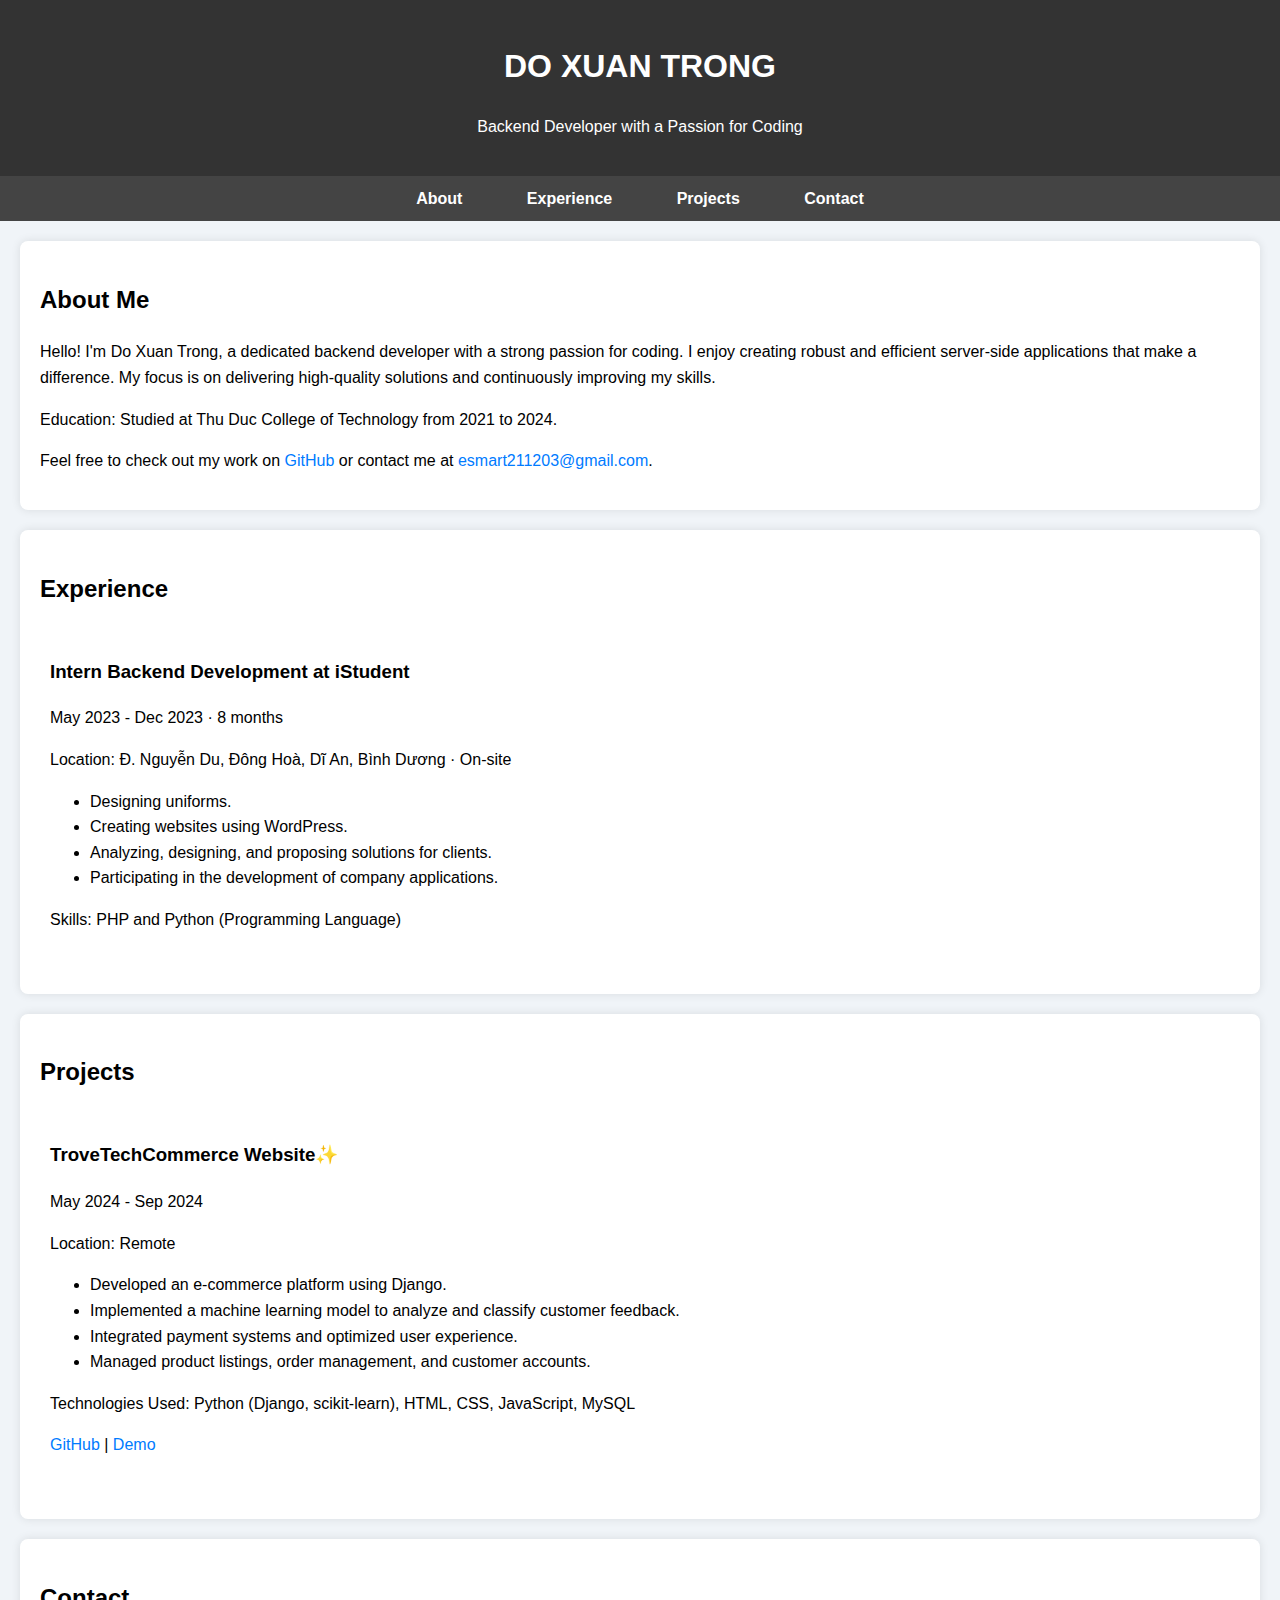
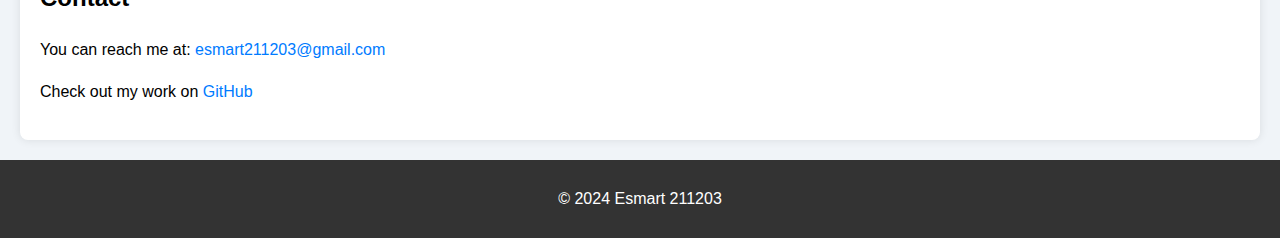
<file: index.html>
<!DOCTYPE html>
<html lang="en">
<head>
    <meta charset="UTF-8">
    <meta name="viewport" content="width=device-width, initial-scale=1.0">
    <title>My Portfolio</title>
    <link rel="stylesheet" href="styles.css">
    <link rel="shortcut icon" type="image/x-icon" href="favicon.png"/>

</head>
<body>
    <header> 
        <h1>DO XUAN TRONG</h1> 
        <p>Backend Developer with a Passion for Coding</p> 
    </header>
    
    <nav>
        <ul>
            <li><a href="#about">About</a></li>
            <li><a href="#experience">Experience</a></li>
            <li><a href="#projects">Projects</a></li>
            <li><a href="#contact">Contact</a></li>
        </ul>
    </nav>
    
    <section id="about">
        <h2>About Me</h2>
        <p>Hello! I'm Do Xuan Trong, a dedicated backend developer with a strong passion for coding. I enjoy creating robust and efficient server-side applications that make a difference. My focus is on delivering high-quality solutions and continuously improving my skills.</p>
        <p>Education: Studied at Thu Duc College of Technology from 2021 to 2024.</p>
        <p>Feel free to check out my work on <a href="https://github.com/esmart211203" target="_blank">GitHub</a> or contact me at <a href="mailto:esmart211203@gmail.com">esmart211203@gmail.com</a>.</p>
    </section>
    
    
    <section id="experience">
        <h2>Experience</h2>
        <div class="experience-item">
            <h3>Intern Backend Development at iStudent</h3>
            <p>May 2023 - Dec 2023 · 8 months</p>
            <p>Location: Đ. Nguyễn Du, Đông Hoà, Dĩ An, Bình Dương · On-site</p>
            <ul>
                <li>Designing uniforms.</li>
                <li>Creating websites using WordPress.</li>
                <li>Analyzing, designing, and proposing solutions for clients.</li>
                <li>Participating in the development of company applications.</li>
            </ul>
            <p>Skills: PHP and Python (Programming Language)</p>
        </div>
    </section>
    
    
    <section id="projects">
        <h2>Projects</h2>
        <div class="project">
            <h3>TroveTechCommerce Website✨</h3>
            <p>May 2024 - Sep 2024</p>
            <p>Location: Remote</p>
            <ul>
                <li>Developed an e-commerce platform using Django.</li>
                <li>Implemented a machine learning model to analyze and classify customer feedback.</li>
                <li>Integrated payment systems and optimized user experience.</li>
                <li>Managed product listings, order management, and customer accounts.</li>
            </ul>
            <p>Technologies Used: Python (Django, scikit-learn), HTML, CSS, JavaScript, MySQL</p>
            <p><a href="#" target="_blank">GitHub</a> | <a href="#" target="_blank">Demo</a></p>
        </div>
        <!-- <div class="project">
            <h3>Project B</h3>
            <p>Description of Project B.</p>
        </div> -->
    </section>
    
    <section id="contact">
        <h2>Contact</h2>
        <p>You can reach me at: <a href="mailto:esmart211203@gmail.com">esmart211203@gmail.com</a></p>
        <p>Check out my work on <a href="https://github.com/esmart211203" target="_blank">GitHub</a></p>
    </section>
    
    <footer>
        <p>&copy; 2024 Esmart 211203</p>
    </footer>
    
    
    <script src="script.js"></script>
</body>
</html>
</file>
<file: styles.css>
body {
    font-family: 'Segoe UI', Tahoma, Geneva, Verdana, sans-serif;
    margin: 0;
    padding: 0;
    background-color: #f0f4f8;
    line-height: 1.6;
}

header {
    background-color: #333;
    color: #fff;
    padding: 20px;
    text-align: center;
    animation: fadeIn 2s ease-in-out;
}

nav ul {
    list-style: none;
    padding: 0;
    background-color: #444;
    text-align: center;
    margin: 0;
}

nav ul li {
    display: inline;
    margin: 0 10px;
}

nav ul li a {
    color: #fff;
    text-decoration: none;
    padding: 10px 20px;
    display: inline-block;
    font-weight: bold;
    transition: background-color 0.3s ease, color 0.3s ease, transform 0.3s ease, box-shadow 0.3s ease;
}

nav ul li a:hover {
    background-color: #555;
    color: #f0f4f8;
    transform: translateY(-2px) scale(1.05);
    box-shadow: 0 4px 8px rgba(0, 0, 0, 0.3);
}

section {
    padding: 20px;
    margin: 20px;
    background-color: #fff;
    border-radius: 8px;
    box-shadow: 0 0 10px rgba(0, 0, 0, 0.1);
    animation: slideIn 1.5s ease-in-out;
}

.experience-item, .project {
    margin-bottom: 15px;
    padding: 10px;
    transition: transform 0.4s ease, box-shadow 0.4s ease, padding 0.4s ease, font-size 0.4s ease;
}

.experience-item:hover, .project:hover {
    transform: translateY(-3px);
    box-shadow: 0 0 10px rgba(0, 0, 0, 0.2);
    padding: 15px;
    font-size: 0.95em;
}

footer {
    text-align: center;
    padding: 10px;
    background-color: #333;
    color: #fff;
}

a {
    color: #007BFF;
    text-decoration: none;
    transition: color 0.3s ease;
}

a:hover {
    color: #0056b3;
    text-decoration: underline;
}

@keyframes fadeIn {
    from { opacity: 0; }
    to { opacity: 1; }
}

@keyframes slideIn {
    from { transform: translateY(30px); opacity: 0; }
    to { transform: translateY(0); opacity: 1; }
}
</file>
